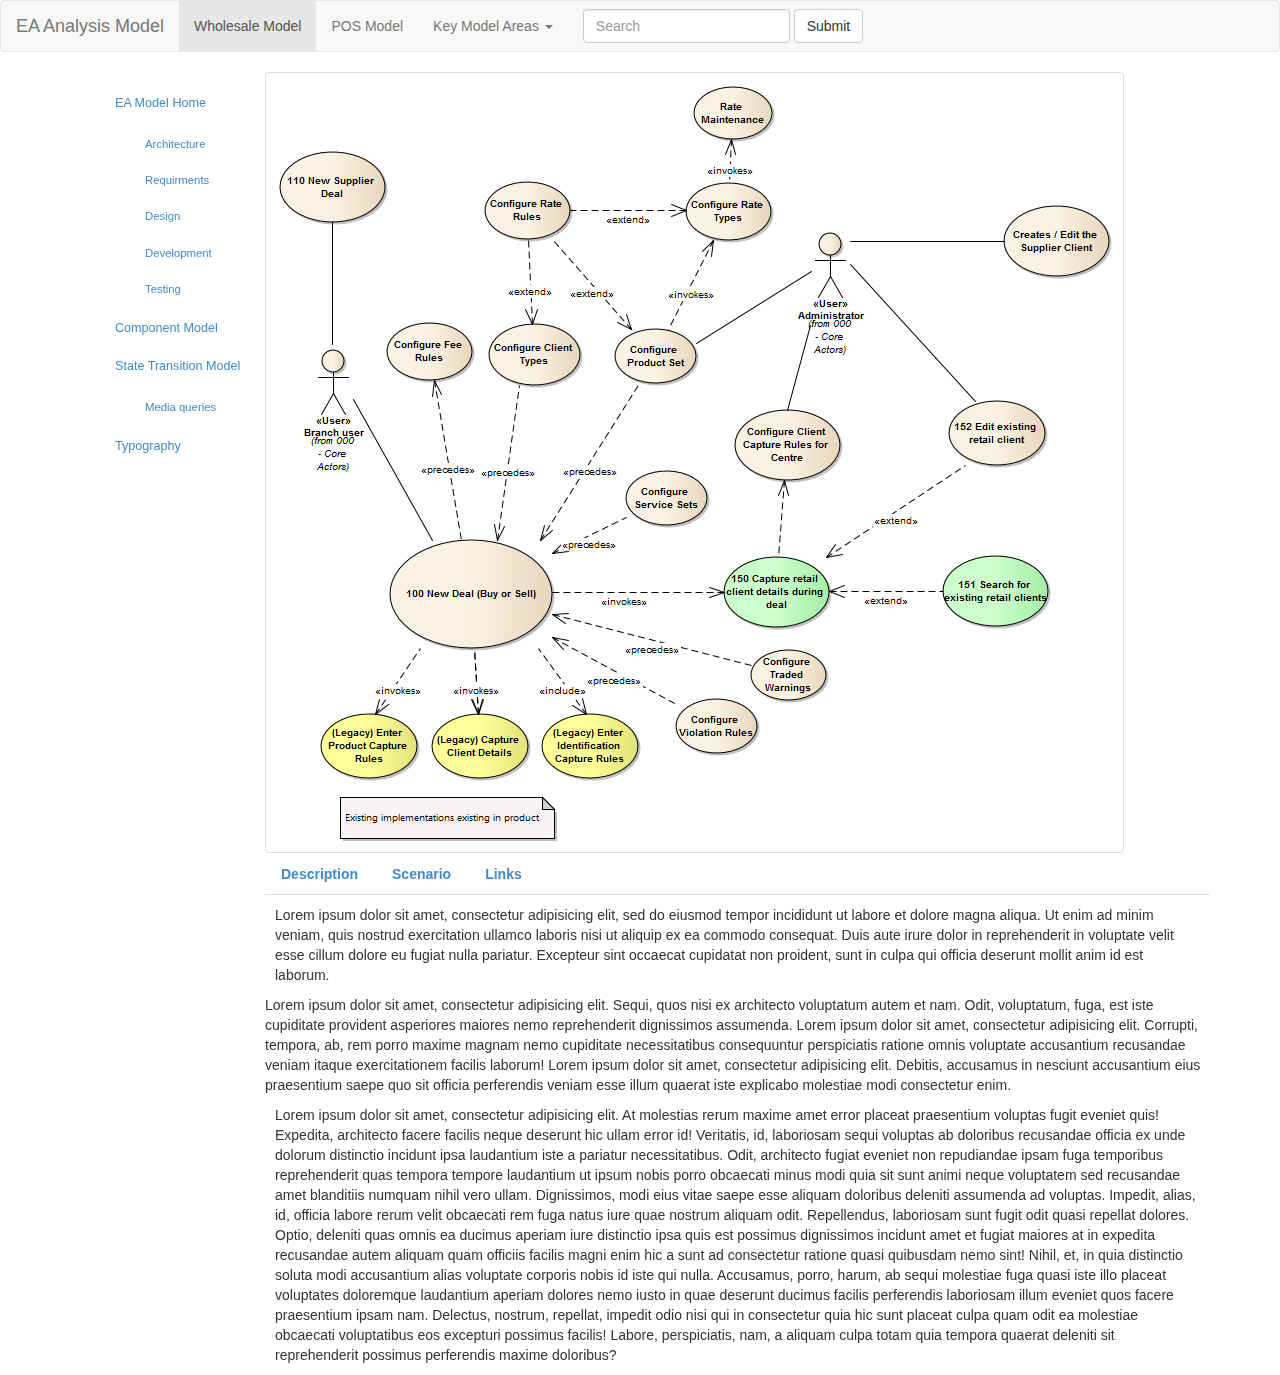
<file: index.html>
<!DOCTYPE html>
<html>
<head>
    <title>EA Bootstrap Template</title>
    <meta name="viewport" content="width=device-width, initial-scale=1.0">
    <!-- Bootstrap -->
    <link href="assets/css/bootstrap.min.css" rel="stylesheet" media="screen">
    <link href="assets/css/main.css" rel="stylesheet" media="screen">

    <!-- HTML5 shim and Respond.js IE8 support of HTML5 elements and media queries -->
    <!--[if lt IE 9]>
      <script src="../../assets/js/html5shiv.js"></script>
      <script src="../../assets/js/respond.min.js"></script>
    <![endif]-->
</head>
<body>
   	<!-- Top level nav page -->	
	<div class="row">
			<div class="col-xs-12"> 
				<nav class="navbar navbar-default" role="navigation">
				<!-- Brand and toggle get grouped for better mobile display -->
				<div class="navbar-header">
				  <button type="button" class="navbar-toggle" data-toggle="collapse" data-target=".navbar-ex1-collapse">
				    <span class="sr-only">Toggle navigation</span>
				    <span class="icon-bar"></span>
				    <span class="icon-bar"></span>
				    <span class="icon-bar"></span>
				  </button>
				  <a class="navbar-brand" href="index.html">EA Analysis Model</a>
				</div>
				
				<!-- Collect the nav links, forms, and other content for toggling -->
				<div class="collapse navbar-collapse navbar-ex1-collapse">
				  <ul class="nav navbar-nav">
				    <li class="active"><a href="index.html">Wholesale Model</a></li>
				    <li><a href="index.html">POS Model</a></li>
				    <li class="dropdown">
				      <a href="#" class="dropdown-toggle" data-toggle="dropdown">Key Model Areas <b class="caret"></b></a>
				      <ul class="dropdown-menu">
				        <li><a href="#">State Transition Wholelsale</a></li>
				        <li><a href="use-case.html">Use Cases Wholesale </a></li>
				        <li><a href="#">Requirements Wholesale </a></li>
				      </ul>
				    </li>
				  </ul>
				  <form class="navbar-form navbar-left" role="search">
				    <div class="form-group">
				      <input type="text" class="form-control" placeholder="Search">
				    </div>
				    <button type="submit" class="btn btn-default">Submit</button>
				  </form>
				</div>
				<!-- /.navbar-collapse -->
				</nav>
			</div>
	</div>
<div class="container">

<div class="row">
<div class="col-lg-2">

<div class="bs-sidebar hidden-print affix" role="complementary">
	<ul class="nav bs-sidenav">
	              
		<li>
		  <a href="index.html">EA Model Home</a>
		  <ul class="nav">
		    <li><a href="">Architecture</a></li>
		    <li><a href="use-case.html">Requirments</a></li>
		    <li><a href="">Design</a></li>
		    <li><a href="">Development</a></li>
		    <li><a href="">Testing</a></li>
		  </ul>
		</li>

		<li class="">
		  <a href="#grid">Component Model</a>
		  <a href="#grid">State Transition Model</a>
		  <ul class="nav">
		    <li><a href="#grid-media-queries">Media queries</a></li>
		  </ul>
		</li>
		<li class="active">
		  <a href="#type">Typography</a>
		</li>

		              
	</ul>
</div>
</div>
	<div class="col-lg-10">
	<div>
		<img src="images/EA63.png" alt="..." class="img-thumbnail">
	</div>
	<div>
		<ul class="nav nav-tabs" id="myTab">
			<li><a href="#description" data-toggle="tab">Description</a></li>
			<li><a href="#scenario" data-toggle="tab">Scenario</a></li>
			<li><a href="#links" data-toggle="tab">Links</a></li>
		</ul>
		
		<div class="tab-content">
	  		<div class="tab-pane active" id="home">
	  		<p>
	  		Lorem ipsum dolor sit amet, consectetur adipisicing elit, sed do eiusmod
	  		tempor incididunt ut labore et dolore magna aliqua. Ut enim ad minim veniam,
	  		quis nostrud exercitation ullamco laboris nisi ut aliquip ex ea commodo
	  		consequat. Duis aute irure dolor in reprehenderit in voluptate velit esse
	  		cillum dolore eu fugiat nulla pariatur. Excepteur sint occaecat cupidatat non
	  		proident, sunt in culpa qui officia deserunt mollit anim id est laborum. </p>
	  		Lorem ipsum dolor sit amet, consectetur adipisicing elit. Sequi, quos nisi ex architecto voluptatum autem et nam. Odit, voluptatum, fuga, est iste cupiditate provident asperiores maiores nemo reprehenderit dignissimos assumenda.
	  		Lorem ipsum dolor sit amet, consectetur adipisicing elit. Corrupti, tempora, ab, rem porro maxime magnam nemo cupiditate necessitatibus consequuntur perspiciatis ratione omnis voluptate accusantium recusandae veniam itaque exercitationem facilis laborum!
	  		Lorem ipsum dolor sit amet, consectetur adipisicing elit. Debitis, accusamus in nesciunt accusantium eius praesentium saepe quo sit officia perferendis veniam esse illum quaerat iste explicabo molestiae modi consectetur enim.
	  		<p>
	  		Lorem ipsum dolor sit amet, consectetur adipisicing elit. At molestias rerum maxime amet error placeat praesentium voluptas fugit eveniet quis! Expedita, architecto facere facilis neque deserunt hic ullam error id! Veritatis, id, laboriosam sequi voluptas ab doloribus recusandae officia ex unde dolorum distinctio incidunt ipsa laudantium iste a pariatur necessitatibus. Odit, architecto fugiat eveniet non repudiandae ipsam fuga temporibus reprehenderit quas tempora tempore laudantium ut ipsum nobis porro obcaecati minus modi quia sit sunt animi neque voluptatem sed recusandae amet blanditiis numquam nihil vero ullam. Dignissimos, modi eius vitae saepe esse aliquam doloribus deleniti assumenda ad voluptas. Impedit, alias, id, officia labore rerum velit obcaecati rem fuga natus iure quae nostrum aliquam odit. Repellendus, laboriosam sunt fugit odit quasi repellat dolores. Optio, deleniti quas omnis ea ducimus aperiam iure distinctio ipsa quis est possimus dignissimos incidunt amet et fugiat maiores at in expedita recusandae autem aliquam quam officiis facilis magni enim hic a sunt ad consectetur ratione quasi quibusdam nemo sint! Nihil, et, in quia distinctio soluta modi accusantium alias voluptate corporis nobis id iste qui nulla. Accusamus, porro, harum, ab sequi molestiae fuga quasi iste illo placeat voluptates doloremque laudantium aperiam dolores nemo iusto in quae deserunt ducimus facilis perferendis laboriosam illum eveniet quos facere praesentium ipsam nam. Delectus, nostrum, repellat, impedit odio nisi qui in consectetur quia hic sunt placeat culpa quam odit ea molestiae obcaecati voluptatibus eos excepturi possimus facilis! Labore, perspiciatis, nam, a aliquam culpa totam quia tempora quaerat deleniti sit reprehenderit possimus perferendis maxime doloribus?
	  		</p>
	  		</div>
	  		<div class="tab-pane" id="scenario">
		  		<p>
		  	Lorem ipsum dolor sit amet, consectetur adipisicing elit. Temporibus, ab, sit perferendis harum natus doloribus quisquam eius aspernatur cupiditate est quae quo impedit adipisci ut ea fuga iste unde inventore.
		  	Lorem ipsum dolor sit amet, consectetur adipisicing elit. Fuga, ea, consequatur officiis sapiente velit laboriosam ut iste obcaecati iure repudiandae culpa voluptas amet dolore adipisci molestias ipsam ipsa rerum. Ratione, architecto, recusandae impedit voluptatem fugit vitae deleniti pariatur esse nisi ex quidem aliquam iure natus facilis accusamus animi eveniet obcaecati. 
		  	Lorem ipsum dolor sit amet, consectetur adipisicing elit. Facere, et, voluptatibus, sint, aliquid magnam maxime possimus praesentium voluptatem saepe harum debitis quidem provident. Aspernatur, pariatur, minima, excepturi atque iure maiores blanditiis quas tenetur et minus veritatis quasi dolorem a harum unde nisi repudiandae totam fuga necessitatibus eum voluptatum amet earum doloremque sed recusandae debitis ea consequuntur non porro sit temporibus deserunt sequi praesentium odit inventore modi facere sunt laudantium cupiditate sapiente similique in perferendis aliquam ducimus nam dolor! Iusto, blanditiis, cupiditate, hic, in tempora aspernatur iste molestias nulla quis ea enim nemo ut nobis. Recusandae, quam, accusantium! Nihil, a, sed.</p>
		  	<p>
		  	Lorem ipsum dolor sit amet, consectetur adipisicing elit. Adipisci, quidem itaque assumenda veritatis aperiam cupiditate labore. Dolore, qui, nemo, tempore sit ipsum libero inventore quo minus dicta nobis voluptatem saepe est vitae fuga earum assumenda incidunt? Modi, dolor, expedita rem voluptatibus perferendis perspiciatis sit. Perspiciatis, obcaecati, earum ea neque quisquam totam consectetur voluptatum pariatur qui reprehenderit labore vitae delectus explicabo quas blanditiis inventore reiciendis id nemo ipsum distinctio officia culpa vel deserunt atque sunt doloremque ab facere minima omnis nam debitis hic eius quam aliquam aperiam a optio laborum doloribus quis expedita veniam molestias dolore quos adipisci maiores voluptas odit accusamus velit amet quia! Maiores, quod, praesentium, voluptatum, ad amet quos esse commodi eum alias dignissimos officia quidem molestias beatae recusandae ratione minima natus laudantium ipsam temporibus et odio obcaecati dolores labore magni est soluta nihil nobis voluptatem vel? Vitae, voluptates, quas, incidunt quibusdam eaque quia dicta totam illo suscipit modi qui eveniet molestias ad provident nulla tempora ullam non dolore ratione ex adipisci ab eos voluptatum hic optio? Officiis, velit earum nesciunt doloribus sit molestiae nulla cum ab accusantium placeat. Molestias, possimus voluptates nemo commodi praesentium harum atque asperiores sapiente cum eum tenetur suscipit a quod amet vitae voluptatum magni eos aliquam! Incidunt, amet, quis, unde esse explicabo minima tenetur quibusdam porro fuga asperiores repudiandae omnis iste aspernatur commodi ratione animi pariatur aperiam vel! Esse, obcaecati, dolor, porro, aspernatur voluptates minima vitae ducimus quam fugiat explicabo aliquam tempore similique! Nobis, magnam dicta quaerat ipsa animi vitae illum vel reprehenderit.
		  	</p>
	  		</div>
	  		
	  		<div class="tab-pane" id="links">
	  		<p>
  			Lorem ipsum dolor sit amet, consectetur adipisicing elit. Iste, nobis, omnis velit at ut mollitia quae illo fugiat eaque aliquid voluptatum quod cupiditate cum veritatis officia molestiae dolorem excepturi numquam.
  			Lorem ipsum dolor sit amet, consectetur adipisicing elit. Dolorum, magnam, expedita, hic fugiat consectetur earum assumenda optio iste placeat magni culpa quam quod laborum quos deserunt! Aliquam, sequi, tempore, similique consectetur maxime excepturi hic atque totam id animi impedit amet assumenda dolor quibusdam ipsa aut nostrum accusamus a aliquid ullam ipsam eligendi natus. Reprehenderit, amet, magnam, deserunt, voluptatibus sed similique consectetur possimus cumque quaerat vel eveniet autem at esse mollitia enim dolorem dolor maxime quos ab consequatur accusantium fugit ratione pariatur iusto ipsam quae sit earum nemo asperiores ut optio assumenda ex dignissimos qui adipisci quia quam nam. Animi, accusantium. </p>
  			<p>
  			Lorem ipsum dolor sit amet, consectetur adipisicing elit. Similique, quisquam sed facere laudantium ullam doloremque quia architecto quas voluptatum error magni id consequuntur repudiandae nihil aliquid! Alias, et, suscipit, id quaerat similique animi odit harum eligendi cum iure omnis quia! Fuga, at amet quod rerum distinctio dolorum voluptatibus voluptas repudiandae aliquid incidunt! In, fugit, quae, necessitatibus tempore rem autem corporis culpa aut eaque est neque totam impedit provident! Distinctio, velit aliquid temporibus sit aliquam adipisci totam aut a nesciunt earum voluptas error culpa possimus. Excepturi, enim, ducimus libero beatae quod explicabo totam autem similique ipsum placeat numquam itaque aliquam temporibus doloribus velit impedit commodi. Ullam, tempore, nisi, sint laboriosam doloribus ipsa corporis voluptatum quo illo voluptas odit accusantium commodi consequuntur quasi rem unde eos dolore pariatur perferendis molestias in voluptate sunt expedita quae nobis! Cumque, consectetur, necessitatibus accusantium recusandae eaque suscipit esse. Necessitatibus, quaerat tempore animi a doloremque velit rem iste beatae consectetur voluptate. Fugiat, vitae, quam officiis earum numquam obcaecati facere cumque possimus ipsum eveniet nihil tempore. Quisquam, unde saepe odio consectetur cumque fugit sit. Praesentium, nulla, fuga rerum at vero numquam ipsam quidem commodi quas quae possimus harum soluta in id repellendus consequuntur accusantium necessitatibus earum dicta deserunt?
  			</p>
	  		</div>
		</div>
		<script>
		  $(function () {
		    $('#myTab a:last').tab('show')
		  })
		</script>
	</div>
	</div>

</div>	
    <!-- jQuery (necessary for Bootstrap's JavaScript plugins) -->
    <script src="assets/js/jquery.min.js"></script>
    <!-- Include all compiled plugins (below), or include individual files as needed -->
    <script src="assets/js/bootstrap.min.js"></script>
</body>
</html>
</file>
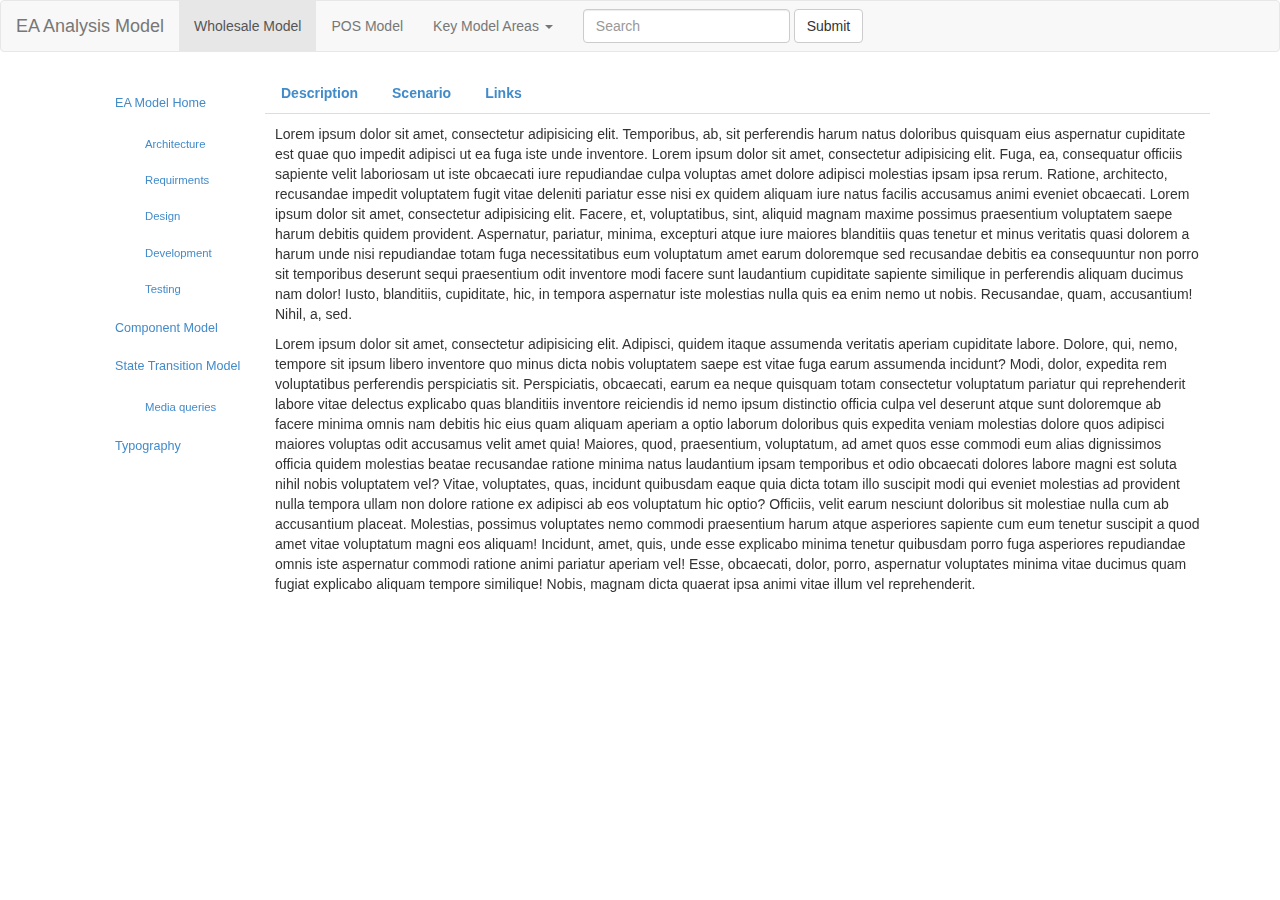
<file: use-case.html>
<!DOCTYPE html>
<html>
<head>
    <title>EA Bootstrap Template</title>
    <meta name="viewport" content="width=device-width, initial-scale=1.0">
    <!-- Bootstrap -->
    <link href="assets/css/bootstrap.min.css" rel="stylesheet" media="screen">
    <link href="assets/css/main.css" rel="stylesheet" media="screen">

    <!-- HTML5 shim and Respond.js IE8 support of HTML5 elements and media queries -->
    <!--[if lt IE 9]>
      <script src="../../assets/js/html5shiv.js"></script>
      <script src="../../assets/js/respond.min.js"></script>
    <![endif]-->
</head>
<body>
   	<!-- Top level nav page -->	
	<div class="row">
			<div class="col-xs-12"> 
				<nav class="navbar navbar-default" role="navigation">
				<!-- Brand and toggle get grouped for better mobile display -->
				<div class="navbar-header">
				  <button type="button" class="navbar-toggle" data-toggle="collapse" data-target=".navbar-ex1-collapse">
				    <span class="sr-only">Toggle navigation</span>
				    <span class="icon-bar"></span>
				    <span class="icon-bar"></span>
				    <span class="icon-bar"></span>
				  </button>
				  <a class="navbar-brand" href="index.html">EA Analysis Model</a>
				</div>
				
				<!-- Collect the nav links, forms, and other content for toggling -->
				<div class="collapse navbar-collapse navbar-ex1-collapse">
				  <ul class="nav navbar-nav">
				    <li class="active"><a href="index.html">Wholesale Model</a></li>
				    <li><a href="index.html">POS Model</a></li>
				    <li class="dropdown">
				      <a href="#" class="dropdown-toggle" data-toggle="dropdown">Key Model Areas <b class="caret"></b></a>
				      <ul class="dropdown-menu">
				        <li><a href="#">State Transition Wholelsale</a></li>
				        <li><a href="#">Use Cases Wholesale </a></li>
				        <li><a href="#">Requirements Wholesale </a></li>
				      </ul>
				    </li>
				  </ul>
				  <form class="navbar-form navbar-left" role="search">
				    <div class="form-group">
				      <input type="text" class="form-control" placeholder="Search">
				    </div>
				    <button type="submit" class="btn btn-default">Submit</button>
				  </form>
				</div>
				<!-- /.navbar-collapse -->
				</nav>
			</div>
	</div>
<div class="container">

<div class="row">
<div class="col-lg-2">

<div class="bs-sidebar hidden-print affix" role="complementary">
	<ul class="nav bs-sidenav">
	              
		<li>
		  <a href="index.html">EA Model Home</a>
		  <ul class="nav">
		    <li><a href="">Architecture</a></li>
		    <li><a href="">Requirments</a></li>
		    <li><a href="">Design</a></li>
		    <li><a href="">Development</a></li>
		    <li><a href="">Testing</a></li>
		  </ul>
		</li>

		<li class="">
		  <a href="#grid">Component Model</a>
		  <a href="#grid">State Transition Model</a>
		  <ul class="nav">
		    <li><a href="#grid-media-queries">Media queries</a></li>
		  </ul>
		</li>
		<li class="active">
		  <a href="#type">Typography</a>
		</li>

		              
	</ul>
</div>
</div>
	<div class="col-lg-10">
	<div>
		<ul class="nav nav-tabs" id="myTab">
			<li><a href="#description" data-toggle="tab">Description</a></li>
			<li><a href="#scenario" data-toggle="tab">Scenario</a></li>
			<li><a href="#links" data-toggle="tab">Links</a></li>
		</ul>
		
		<div class="tab-content">
	  		<div class="tab-pane active" id="description">
			  	<p>
			  	Lorem ipsum dolor sit amet, consectetur adipisicing elit. Temporibus, ab, sit perferendis harum natus doloribus quisquam eius aspernatur cupiditate est quae quo impedit adipisci ut ea fuga iste unde inventore.
			  	Lorem ipsum dolor sit amet, consectetur adipisicing elit. Fuga, ea, consequatur officiis sapiente velit laboriosam ut iste obcaecati iure repudiandae culpa voluptas amet dolore adipisci molestias ipsam ipsa rerum. Ratione, architecto, recusandae impedit voluptatem fugit vitae deleniti pariatur esse nisi ex quidem aliquam iure natus facilis accusamus animi eveniet obcaecati. 
			  	Lorem ipsum dolor sit amet, consectetur adipisicing elit. Facere, et, voluptatibus, sint, aliquid magnam maxime possimus praesentium voluptatem saepe harum debitis quidem provident. Aspernatur, pariatur, minima, excepturi atque iure maiores blanditiis quas tenetur et minus veritatis quasi dolorem a harum unde nisi repudiandae totam fuga necessitatibus eum voluptatum amet earum doloremque sed recusandae debitis ea consequuntur non porro sit temporibus deserunt sequi praesentium odit inventore modi facere sunt laudantium cupiditate sapiente similique in perferendis aliquam ducimus nam dolor! Iusto, blanditiis, cupiditate, hic, in tempora aspernatur iste molestias nulla quis ea enim nemo ut nobis. Recusandae, quam, accusantium! Nihil, a, sed.</p>
			  	<p>
			  	Lorem ipsum dolor sit amet, consectetur adipisicing elit. Adipisci, quidem itaque assumenda veritatis aperiam cupiditate labore. Dolore, qui, nemo, tempore sit ipsum libero inventore quo minus dicta nobis voluptatem saepe est vitae fuga earum assumenda incidunt? Modi, dolor, expedita rem voluptatibus perferendis perspiciatis sit. Perspiciatis, obcaecati, earum ea neque quisquam totam consectetur voluptatum pariatur qui reprehenderit labore vitae delectus explicabo quas blanditiis inventore reiciendis id nemo ipsum distinctio officia culpa vel deserunt atque sunt doloremque ab facere minima omnis nam debitis hic eius quam aliquam aperiam a optio laborum doloribus quis expedita veniam molestias dolore quos adipisci maiores voluptas odit accusamus velit amet quia! Maiores, quod, praesentium, voluptatum, ad amet quos esse commodi eum alias dignissimos officia quidem molestias beatae recusandae ratione minima natus laudantium ipsam temporibus et odio obcaecati dolores labore magni est soluta nihil nobis voluptatem vel? Vitae, voluptates, quas, incidunt quibusdam eaque quia dicta totam illo suscipit modi qui eveniet molestias ad provident nulla tempora ullam non dolore ratione ex adipisci ab eos voluptatum hic optio? Officiis, velit earum nesciunt doloribus sit molestiae nulla cum ab accusantium placeat. Molestias, possimus voluptates nemo commodi praesentium harum atque asperiores sapiente cum eum tenetur suscipit a quod amet vitae voluptatum magni eos aliquam! Incidunt, amet, quis, unde esse explicabo minima tenetur quibusdam porro fuga asperiores repudiandae omnis iste aspernatur commodi ratione animi pariatur aperiam vel! Esse, obcaecati, dolor, porro, aspernatur voluptates minima vitae ducimus quam fugiat explicabo aliquam tempore similique! Nobis, magnam dicta quaerat ipsa animi vitae illum vel reprehenderit.
			  	</p>
	  		</div>
	  		<div class="tab-pane" id="scenario">
			  	<p>The steps involved in this use case scenario are as follows: </p>
			  	<ol>1. The system displays the customer details screen (tab?) </ol>
				<ol>2. The Branch User enters the required retail client information. Optional step if fields are not required </ol>
				<ol>3. The system validates that the retail client does not exist within the system already (by performing a lookup on existing retail clients) </ol>
				<ol>4. The Branch User completes the retail client information as per the configured client capture rules. </ol>
				<ol>5. The system saves the entered retail client information as a new 'client' record in the system as an 'individual' client </ol>
	  		</div>
	  		<div class="tab-pane" id="links">
				<table class="table table-hover">
					<tr>
					<table class="table table-hover">
				        <thead>
				          <tr>
				            <th>Object</th>
				            <th>Type</th>
				            <th>Connection</th>
				            <th>Direction</th>
				            <th>Notes</th>
				          </tr>
				        </thead>
				        <tbody>
				          <tr>
				            <td>152 Edit existing retail client</td>
				            <td>UseCase		</td>
				            <td>Extends</td>
				            <td>Extends</td>
				            <td>Lorem ipsum dolor sit amet, consectetur adipisicing elit. Adipisci delectus. </td>
				          </tr>
				          <tr>
				            <td>152 Edit existing retail client</td>
				            <td>UseCase		</td>
				            <td>Extends</td>
				            <td>Extends</td>
				            <td>Lorem ipsum dolor sit amet, consectetur adipisicing elit. Adipisci delectus. </td>
				          </tr>
				          <tr>
				            <td>152 Edit existing retail client</td>
				            <td>UseCase		</td>
				            <td>Extends</td>
				            <td>Extends</td>
				            <td>Lorem ipsum dolor sit amet, consectetur adipisicing elit. Adipisci delectus. </td>
				          </tr>
				          <tr>
				            <td>152 Edit existing retail client</td>
				            <td>UseCase		</td>
				            <td>Extends</td>
				            <td>Extends</td>
				            <td>Lorem ipsum dolor sit amet, consectetur adipisicing elit. Adipisci delectus. </td>
				          </tr>
				          <tr>
				            <td>152 Edit existing retail client</td>
				            <td>UseCase		</td>
				            <td>Extends</td>
				            <td>Extends</td>
				            <td>Lorem ipsum dolor sit amet, consectetur adipisicing elit. Adipisci delectus. </td>
				          </tr>
				         </tbody>

					</table>
			</div>
		<script>
		  $(function () {
		    $('#myTab a:last').tab('show')
		  })
		</script>
	</div>
	</div>

</div>	
    <!-- jQuery (necessary for Bootstrap's JavaScript plugins) -->
    <script src="assets/js/jquery.min.js"></script>
    <!-- Include all compiled plugins (below), or include individual files as needed -->
    <script src="assets/js/bootstrap.min.js"></script>
</body>
</html>
</file>
<file: assets/css/main.css>
.bs-sidebar .nav {
padding-top: 3px;
padding-bottom: 3px;
padding-left: 30px;
font-size: 90%;
}

.bs-sidenav {
margin-top: 10px;
margin-bottom: 30px;
padding-top: 10px;
padding-bottom: 10px;
text-shadow: 0 1px 0 #fff;
border-radius: 5px;
}

p {
font-family: "Helvetica Neue", Helvetica;
margin: 10px;
}

#myTab li>a {
font-weight: bold;
}
</file>
